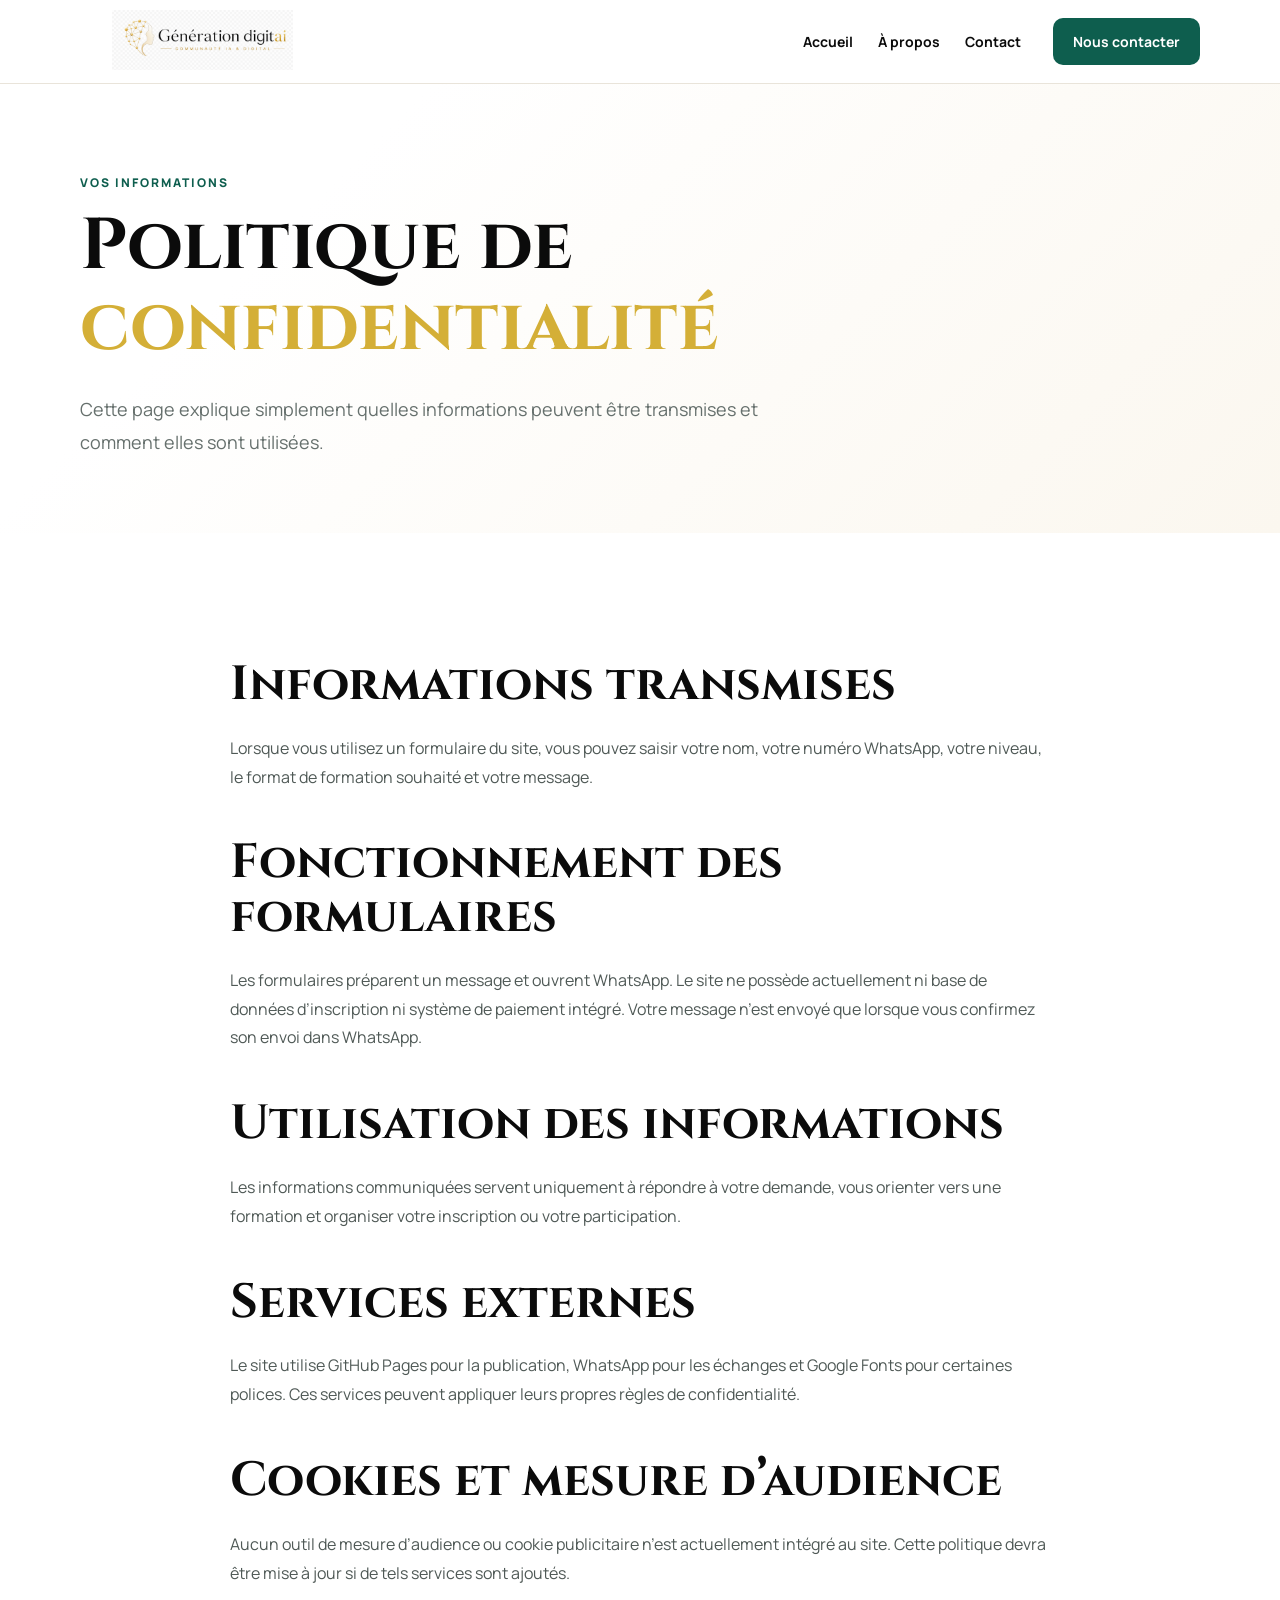
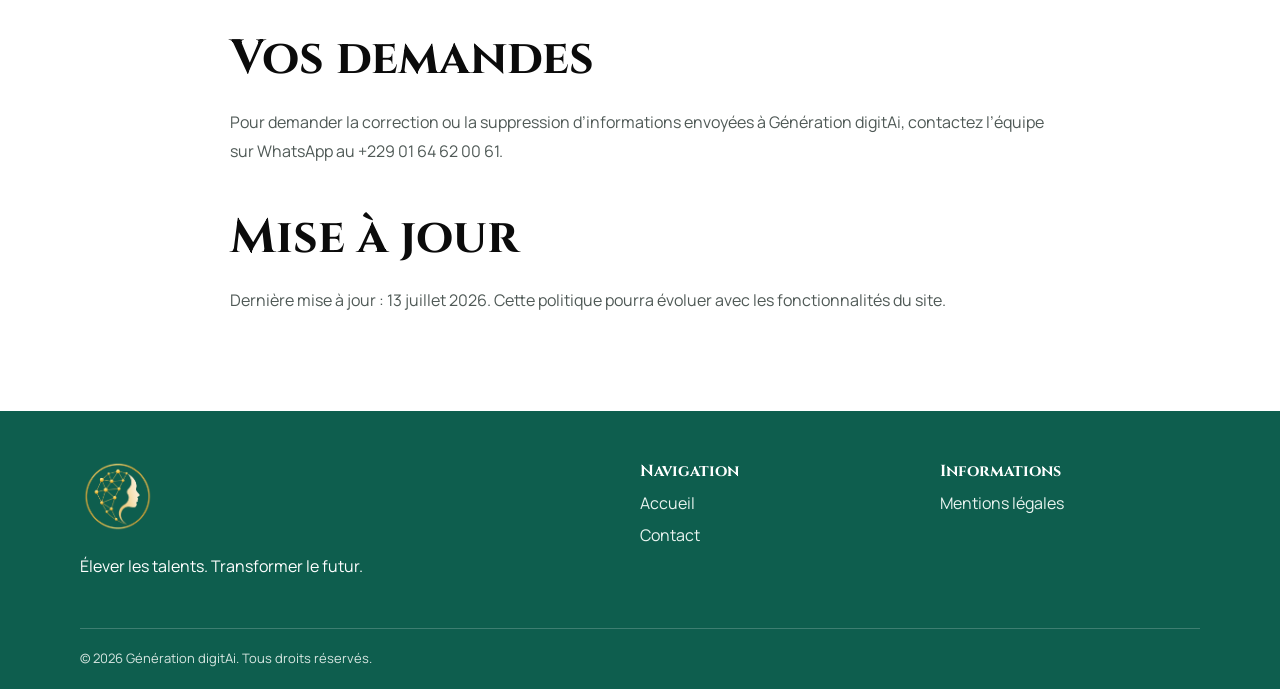
<file: confidentialite.html>
<!doctype html><html lang="fr"><head><meta charset="UTF-8"><meta name="viewport" content="width=device-width,initial-scale=1"><meta name="description" content="Politique de confidentialité du site Génération digitAi."><title>Confidentialité | Génération digitAi</title><link rel="icon" href="images/monogramme-generation-digitai.png"><link rel="preconnect" href="https://fonts.googleapis.com"><link rel="preconnect" href="https://fonts.gstatic.com" crossorigin><link href="https://fonts.googleapis.com/css2?family=Cinzel:wght@500;600;700&family=Manrope:wght@400;500;600;700;800&display=swap" rel="stylesheet"><link rel="stylesheet" href="institutional.css"></head><body><header class="site-header"><a href="index.html"><img src="images/logo-generation-digitai.png" alt="Génération digitAi"></a><nav><a href="index.html">Accueil</a><a href="a-propos.html">À propos</a><a href="contact.html">Contact</a></nav><a class="header-btn" href="contact.html">Nous contacter</a></header><main><section class="page-hero"><div class="shell"><span class="eyebrow">Vos informations</span><h1>Politique de <em>confidentialité</em></h1><p>Cette page explique simplement quelles informations peuvent être transmises et comment elles sont utilisées.</p></div></section><section class="section"><div class="shell legal"><h2>Informations transmises</h2><p>Lorsque vous utilisez un formulaire du site, vous pouvez saisir votre nom, votre numéro WhatsApp, votre niveau, le format de formation souhaité et votre message.</p><h2>Fonctionnement des formulaires</h2><p>Les formulaires préparent un message et ouvrent WhatsApp. Le site ne possède actuellement ni base de données d’inscription ni système de paiement intégré. Votre message n’est envoyé que lorsque vous confirmez son envoi dans WhatsApp.</p><h2>Utilisation des informations</h2><p>Les informations communiquées servent uniquement à répondre à votre demande, vous orienter vers une formation et organiser votre inscription ou votre participation.</p><h2>Services externes</h2><p>Le site utilise GitHub Pages pour la publication, WhatsApp pour les échanges et Google Fonts pour certaines polices. Ces services peuvent appliquer leurs propres règles de confidentialité.</p><h2>Cookies et mesure d’audience</h2><p>Aucun outil de mesure d’audience ou cookie publicitaire n’est actuellement intégré au site. Cette politique devra être mise à jour si de tels services sont ajoutés.</p><h2>Vos demandes</h2><p>Pour demander la correction ou la suppression d’informations envoyées à Génération digitAi, contactez l’équipe sur WhatsApp au +229 01 64 62 00 61.</p><h2>Mise à jour</h2><p>Dernière mise à jour : 13 juillet 2026. Cette politique pourra évoluer avec les fonctionnalités du site.</p></div></section></main><footer class="site-footer"><div class="shell footer-grid"><div><img src="images/monogramme-generation-digitai.png" alt=""><p>Élever les talents. Transformer le futur.</p></div><div><b>Navigation</b><a href="index.html">Accueil</a><a href="contact.html">Contact</a></div><div><b>Informations</b><a href="mentions-legales.html">Mentions légales</a></div></div><div class="shell copyright">© 2026 Génération digitAi. Tous droits réservés.</div></footer></body></html>
</file>
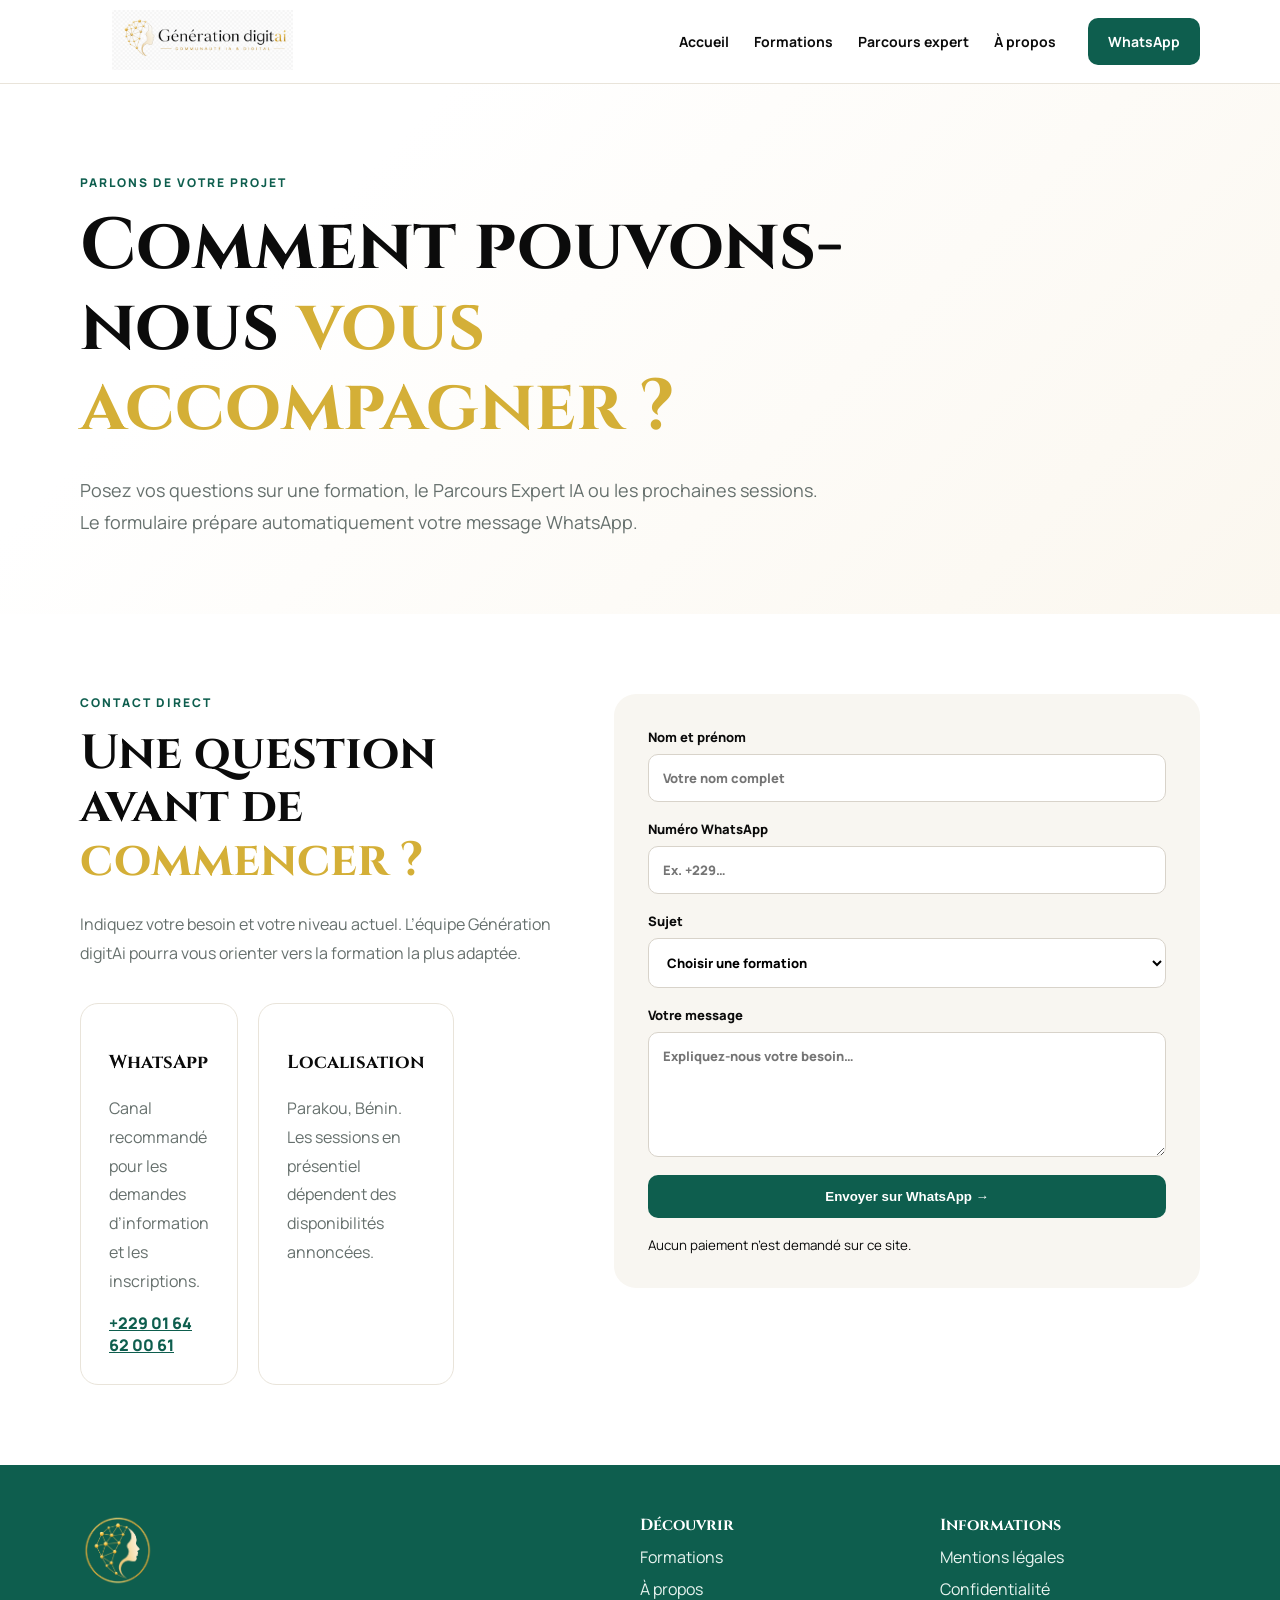
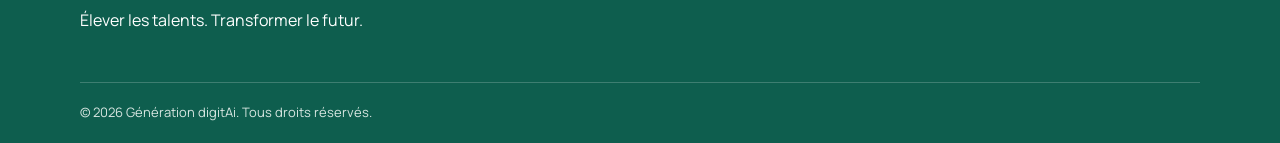
<file: contact.html>
<!doctype html><html lang="fr"><head><meta charset="UTF-8"><meta name="viewport" content="width=device-width,initial-scale=1"><meta name="description" content="Contactez Génération digitAi pour obtenir des informations sur les formations en intelligence artificielle."><title>Contact | Génération digitAi</title><link rel="icon" href="images/monogramme-generation-digitai.png"><link rel="preconnect" href="https://fonts.googleapis.com"><link rel="preconnect" href="https://fonts.gstatic.com" crossorigin><link href="https://fonts.googleapis.com/css2?family=Cinzel:wght@500;600;700&family=Manrope:wght@400;500;600;700;800&display=swap" rel="stylesheet"><link rel="stylesheet" href="institutional.css"></head><body>
<header class="site-header"><a href="index.html"><img src="images/logo-generation-digitai.png" alt="Génération digitAi"></a><nav><a href="index.html">Accueil</a><a href="index.html#formations">Formations</a><a href="parcours-expert-ia.html">Parcours expert</a><a href="a-propos.html">À propos</a></nav><a class="header-btn" href="https://wa.me/2290164620061">WhatsApp</a></header>
<main><section class="page-hero"><div class="shell"><span class="eyebrow">Parlons de votre projet</span><h1>Comment pouvons-nous <em>vous accompagner ?</em></h1><p>Posez vos questions sur une formation, le Parcours Expert IA ou les prochaines sessions. Le formulaire prépare automatiquement votre message WhatsApp.</p></div></section>
<section class="section"><div class="shell contact-grid"><div><span class="eyebrow">Contact direct</span><h2>Une question avant de <em>commencer ?</em></h2><p>Indiquez votre besoin et votre niveau actuel. L’équipe Génération digitAi pourra vous orienter vers la formation la plus adaptée.</p><div class="contact-cards"><article><h3>WhatsApp</h3><p>Canal recommandé pour les demandes d’information et les inscriptions.</p><a href="https://wa.me/2290164620061">+229 01 64 62 00 61</a></article><article><h3>Localisation</h3><p>Parakou, Bénin. Les sessions en présentiel dépendent des disponibilités annoncées.</p></article></div></div><form class="contact-form"><label>Nom et prénom<input name="name" required placeholder="Votre nom complet"></label><label>Numéro WhatsApp<input name="phone" required placeholder="Ex. +229…"></label><label>Sujet<select name="subject"><option>Choisir une formation</option><option>Parcours Expert IA</option><option>Inscription et prochaine session</option><option>Partenariat ou intervention</option><option>Autre demande</option></select></label><label>Votre message<textarea name="message" required placeholder="Expliquez-nous votre besoin…"></textarea></label><button class="primary-btn" type="submit">Envoyer sur WhatsApp →</button><small>Aucun paiement n’est demandé sur ce site.</small></form></div></section></main>
<footer class="site-footer"><div class="shell footer-grid"><div><img src="images/monogramme-generation-digitai.png" alt=""><p>Élever les talents. Transformer le futur.</p></div><div><b>Découvrir</b><a href="index.html#formations">Formations</a><a href="a-propos.html">À propos</a></div><div><b>Informations</b><a href="mentions-legales.html">Mentions légales</a><a href="confidentialite.html">Confidentialité</a></div></div><div class="shell copyright">© 2026 Génération digitAi. Tous droits réservés.</div></footer><script src="contact.js"></script></body></html>
</file>
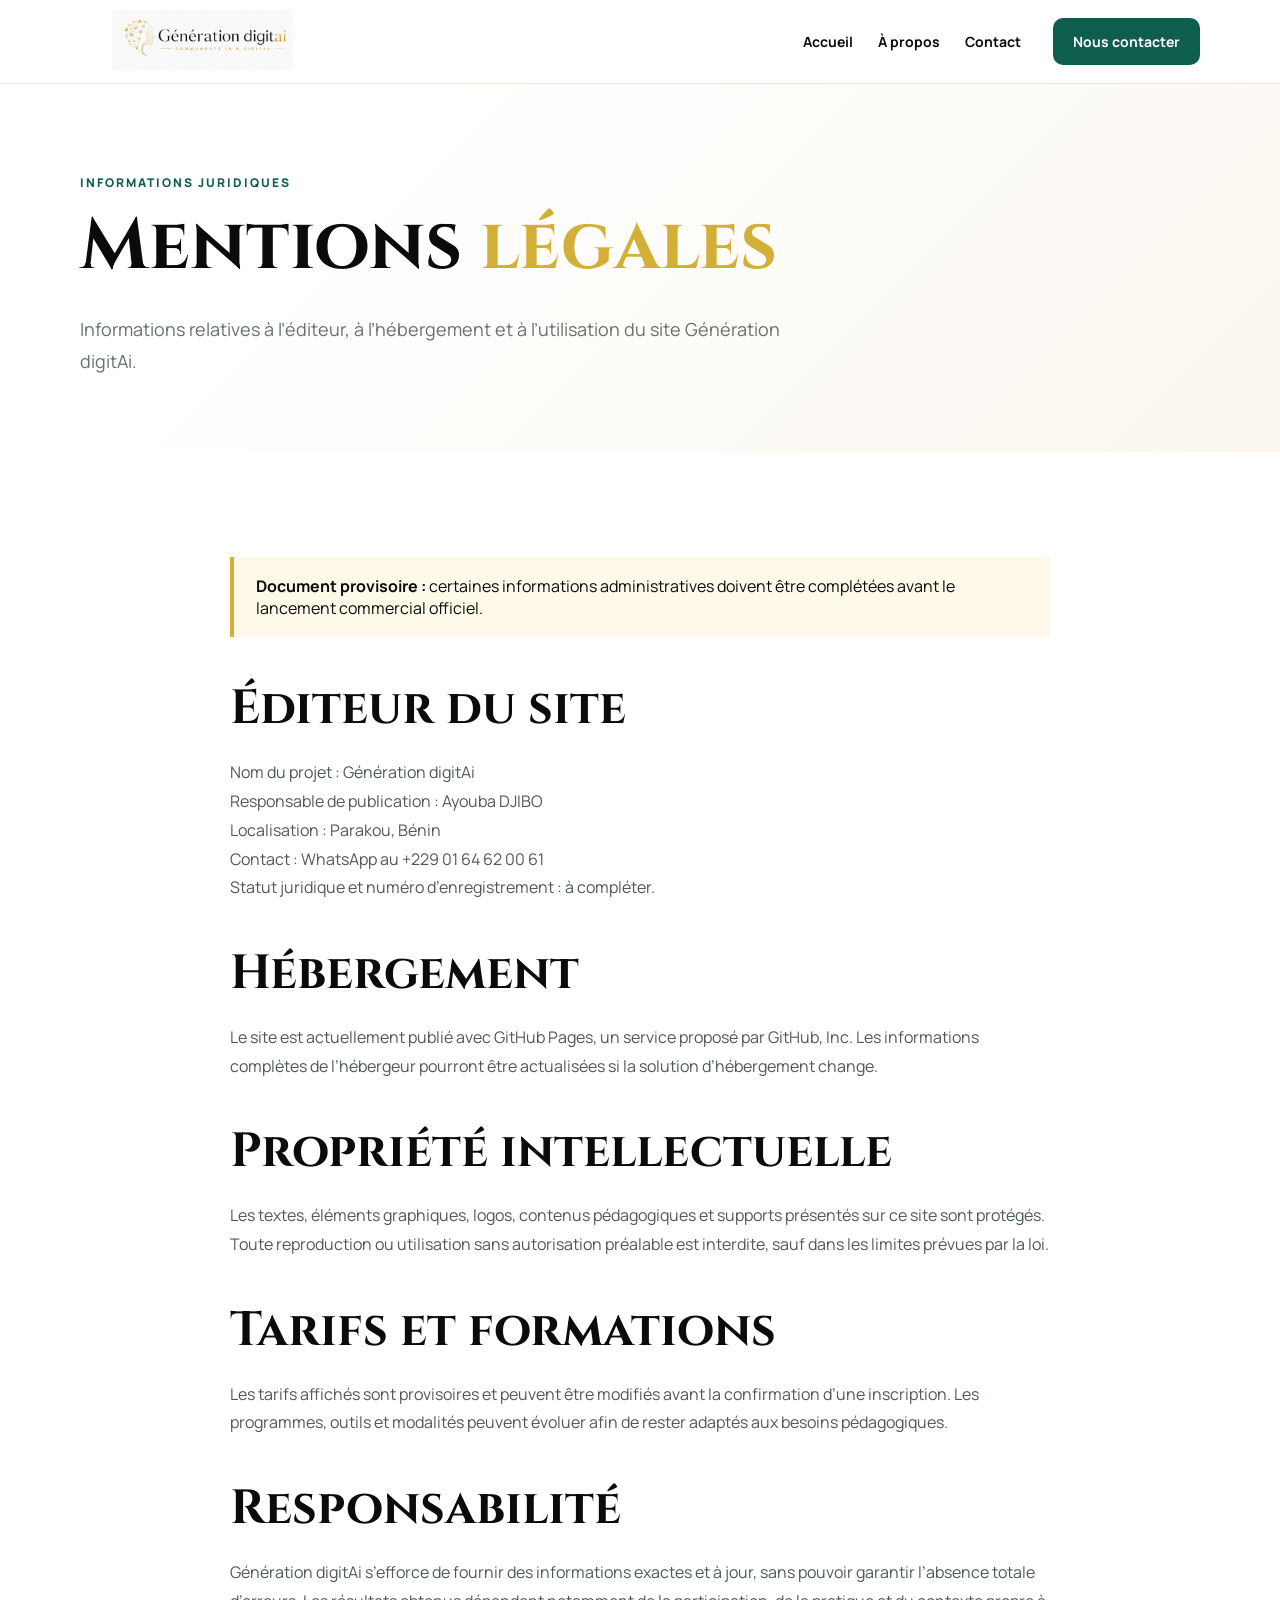
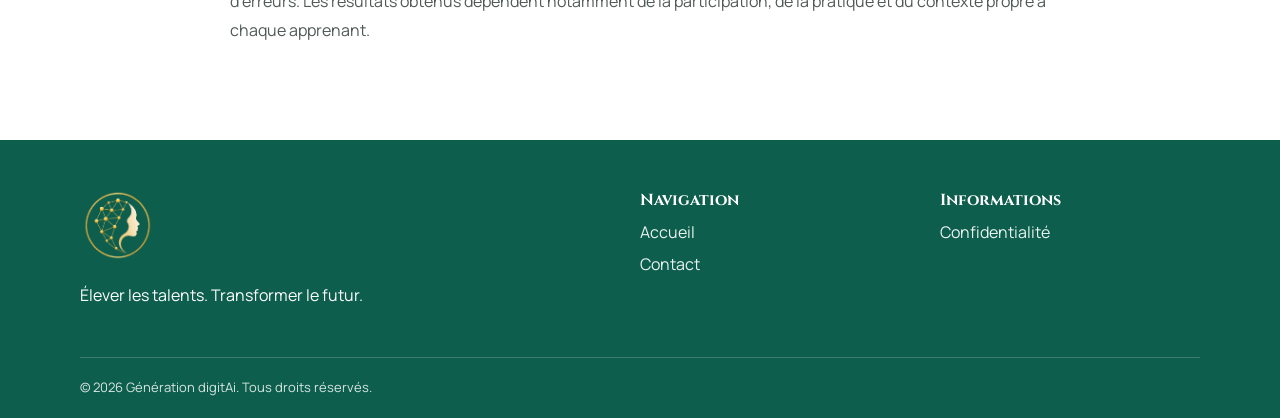
<file: mentions-legales.html>
<!doctype html><html lang="fr"><head><meta charset="UTF-8"><meta name="viewport" content="width=device-width,initial-scale=1"><meta name="description" content="Mentions légales du site Génération digitAi."><title>Mentions légales | Génération digitAi</title><link rel="icon" href="images/monogramme-generation-digitai.png"><link rel="preconnect" href="https://fonts.googleapis.com"><link rel="preconnect" href="https://fonts.gstatic.com" crossorigin><link href="https://fonts.googleapis.com/css2?family=Cinzel:wght@500;600;700&family=Manrope:wght@400;500;600;700;800&display=swap" rel="stylesheet"><link rel="stylesheet" href="institutional.css"></head><body><header class="site-header"><a href="index.html"><img src="images/logo-generation-digitai.png" alt="Génération digitAi"></a><nav><a href="index.html">Accueil</a><a href="a-propos.html">À propos</a><a href="contact.html">Contact</a></nav><a class="header-btn" href="contact.html">Nous contacter</a></header><main><section class="page-hero"><div class="shell"><span class="eyebrow">Informations juridiques</span><h1>Mentions <em>légales</em></h1><p>Informations relatives à l’éditeur, à l’hébergement et à l’utilisation du site Génération digitAi.</p></div></section><section class="section"><div class="shell legal"><div class="notice"><strong>Document provisoire :</strong> certaines informations administratives doivent être complétées avant le lancement commercial officiel.</div><h2>Éditeur du site</h2><p>Nom du projet : Génération digitAi<br>Responsable de publication : Ayouba DJIBO<br>Localisation : Parakou, Bénin<br>Contact : WhatsApp au +229 01 64 62 00 61<br>Statut juridique et numéro d’enregistrement : à compléter.</p><h2>Hébergement</h2><p>Le site est actuellement publié avec GitHub Pages, un service proposé par GitHub, Inc. Les informations complètes de l’hébergeur pourront être actualisées si la solution d’hébergement change.</p><h2>Propriété intellectuelle</h2><p>Les textes, éléments graphiques, logos, contenus pédagogiques et supports présentés sur ce site sont protégés. Toute reproduction ou utilisation sans autorisation préalable est interdite, sauf dans les limites prévues par la loi.</p><h2>Tarifs et formations</h2><p>Les tarifs affichés sont provisoires et peuvent être modifiés avant la confirmation d’une inscription. Les programmes, outils et modalités peuvent évoluer afin de rester adaptés aux besoins pédagogiques.</p><h2>Responsabilité</h2><p>Génération digitAi s’efforce de fournir des informations exactes et à jour, sans pouvoir garantir l’absence totale d’erreurs. Les résultats obtenus dépendent notamment de la participation, de la pratique et du contexte propre à chaque apprenant.</p></div></section></main><footer class="site-footer"><div class="shell footer-grid"><div><img src="images/monogramme-generation-digitai.png" alt=""><p>Élever les talents. Transformer le futur.</p></div><div><b>Navigation</b><a href="index.html">Accueil</a><a href="contact.html">Contact</a></div><div><b>Informations</b><a href="confidentialite.html">Confidentialité</a></div></div><div class="shell copyright">© 2026 Génération digitAi. Tous droits réservés.</div></footer></body></html>
</file>
<file: institutional.css>
:root{--gold:#d4af37;--ink:#0b0b0b;--green:#0e5e4e;--ivory:#f3ede2;--muted:#66706d;--line:#e9e4da}*{box-sizing:border-box}html{scroll-behavior:smooth}body{margin:0;color:var(--ink);font-family:Manrope,sans-serif;background:#fff}.shell{width:min(1120px,calc(100% - 40px));margin:auto}.site-header{height:84px;padding:0 max(20px,calc((100% - 1120px)/2));display:flex;align-items:center;gap:32px;border-bottom:1px solid var(--line);background:rgba(255,255,255,.96);position:sticky;top:0;z-index:20}.site-header>a:first-child{margin-right:auto}.site-header img{width:245px;max-height:60px;object-fit:contain}.site-header nav{display:flex;gap:25px}.site-header nav a,.site-header>a{text-decoration:none;color:var(--ink);font-weight:700;font-size:14px}.site-header nav a:hover{color:var(--green)}.header-btn,.primary-btn{display:inline-flex;justify-content:center;align-items:center;background:var(--green);color:#fff!important;border-radius:10px;padding:14px 20px;text-decoration:none;font-weight:800;border:0;cursor:pointer}.page-hero{padding:90px 0 75px;background:linear-gradient(135deg,#fff 25%,#fbf7ef)}.eyebrow{display:block;color:var(--green);font-size:12px;font-weight:800;letter-spacing:2px;text-transform:uppercase;margin-bottom:16px}.page-hero h1,.section h2{font-family:Cinzel,serif;margin:0;line-height:1.12}.page-hero h1{font-size:clamp(42px,6vw,72px);max-width:900px}.page-hero h1 em,.section h2 em{color:var(--gold);font-style:normal}.page-hero p{font-size:18px;line-height:1.8;color:var(--muted);max-width:760px;margin:25px 0 0}.section{padding:80px 0}.section.alt{background:#f8f6f1}.section h2{font-size:clamp(32px,4vw,48px);margin-bottom:22px}.section p{line-height:1.8;color:var(--muted)}.two-col{display:grid;grid-template-columns:1.1fr .9fr;gap:70px;align-items:center}.photo-card{border-radius:28px;overflow:hidden;box-shadow:18px 18px 0 var(--ivory)}.photo-card img{display:block;width:100%;height:540px;object-fit:cover}.values,.contact-cards{display:grid;grid-template-columns:repeat(3,1fr);gap:20px;margin-top:35px}.values article,.contact-cards article,.info-card{border:1px solid var(--line);border-radius:18px;padding:28px;background:#fff}.values b{color:var(--gold);font-size:28px}.values h3,.contact-cards h3{font-family:Cinzel,serif}.contact-cards a{color:var(--green);font-weight:800}.contact-grid{display:grid;grid-template-columns:.9fr 1.1fr;gap:55px;align-items:start}.contact-form{padding:34px;border-radius:22px;background:#f8f6f1;display:grid;gap:18px}.contact-form label{font-size:13px;font-weight:800;display:grid;gap:8px}.contact-form input,.contact-form select,.contact-form textarea{width:100%;border:1px solid #d8d3ca;border-radius:10px;padding:14px;font:inherit;background:#fff}.contact-form textarea{min-height:125px;resize:vertical}.legal{max-width:820px}.legal h2{font-family:Cinzel,serif;margin-top:45px}.legal p,.legal li{color:#4f5956;line-height:1.8}.notice{border-left:4px solid var(--gold);background:#fff9e9;padding:18px 22px;margin:25px 0}.site-footer{background:#0e5e4e;color:#fff;padding:48px 0 22px}.footer-grid{display:grid;grid-template-columns:2fr 1fr 1fr;gap:40px}.site-footer a,.site-footer span{display:block;color:#e9f4f0;text-decoration:none;margin-top:10px}.site-footer b{font-family:Cinzel,serif}.site-footer img{width:75px}.copyright{border-top:1px solid rgba(255,255,255,.2);margin-top:35px;padding-top:20px;color:#d7e6e1;font-size:13px}@media(max-width:800px){.site-header{height:72px;padding:0 16px}.site-header img{width:180px}.site-header nav{display:none}.site-header .header-btn{font-size:12px;padding:11px}.two-col,.contact-grid,.footer-grid{grid-template-columns:1fr}.values,.contact-cards{grid-template-columns:1fr}.page-hero{padding:60px 0}.section{padding:60px 0}.photo-card img{height:420px}}
</file>
